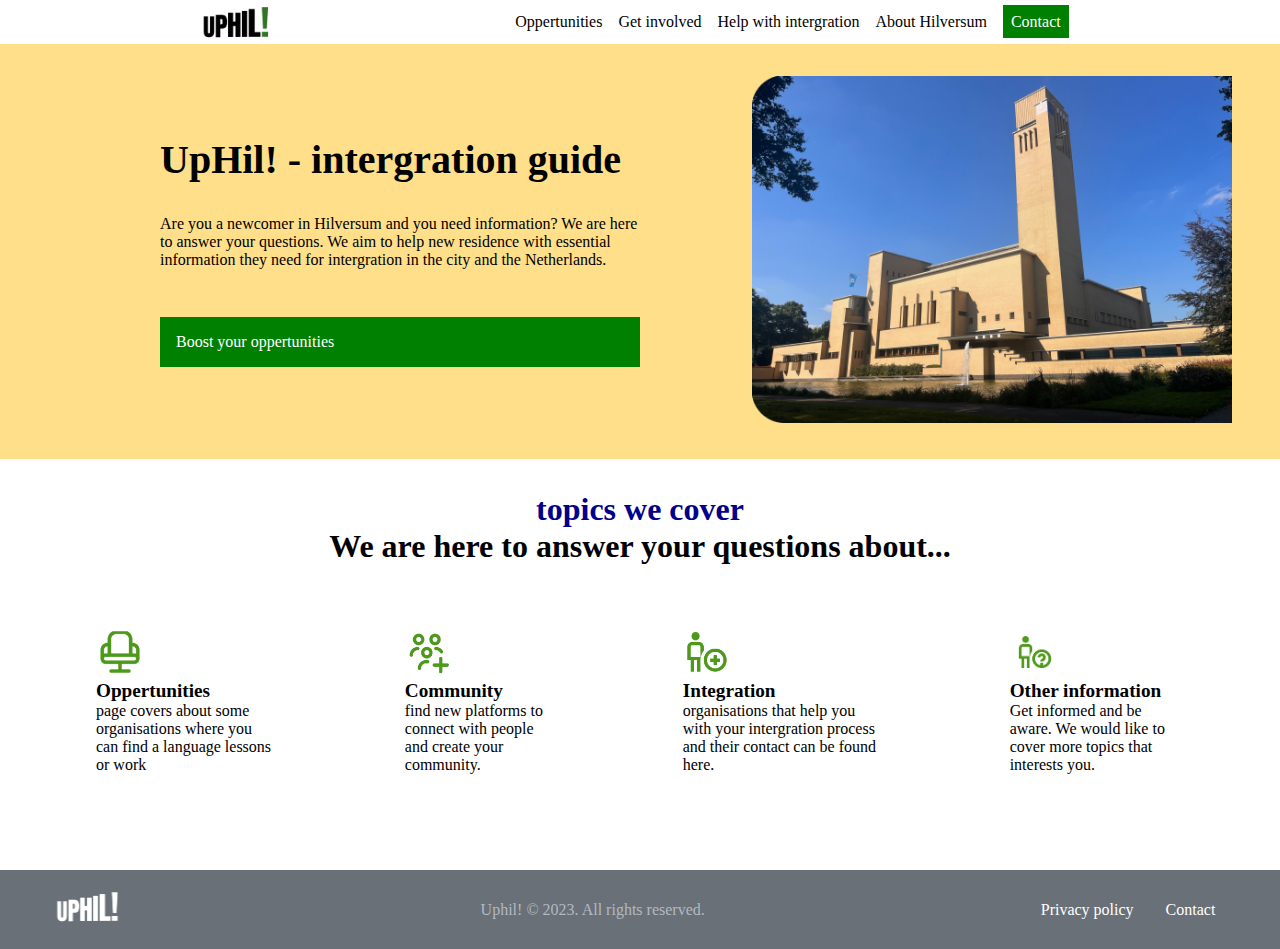
<file: Assignment4/index.html>
<!DOCTYPE html>
<html lang="en">
    <head>
        <meta charset="utf-8">
        <meta name="keywords" content=""/>
        <meta name="description" content=""/>
        <meta name="author" content="Tim"/>
        <link rel="stylesheet"
              type="text/css"
              href="css/stylesheet.css"
              />
        <title>Uphil</title>
    </head>
    <body>
        <header>
                        <img src="img/uphil_logo.png" title="Uphil logo" alt="Uphil logo in black and green text"/>
            <nav>
                <ul>
                    <li>
                        <a href="oppertunities.html">Oppertunities</a>
                    </li>
                    <li>
                        <a href="getinvolved.html">Get involved</a>
                    </li>
                    <li>
                        <a href="help.hmtl">Help with intergration</a>
                    </li>
                    <li>
                        <a href="about.html">About Hilversum</a>
                    </li>
                    <li>
                        <a href="contact.html">Contact</a>
                    </li>
                </ul>
            </nav>
        </header>

        <main>
            <section id="hero">
                <article>
                    <h1>UpHil&#33; &#45; intergration guide</h1>
                    <p>
                        Are you a newcomer in Hilversum and you need information&#63;
                        We are here to answer your questions. We aim to help new residence with essential 
                        information they need for intergration in the city and the Netherlands.
                    </p>
                    <footer>Boost your oppertunities</footer>
                </article>
                <aside>
                    <img src="img/uphil_building.png" title="building uphil" alt="uphil building with blue sky in background"/>
                </aside>
            </section>

                <section id="topics">
                    <h1>topics we cover</h1>
                    <h2>We are here to answer your questions about...</h2>
                <ul>
                    <li>
                        <img src="img/icons/oppertunities.png" title="Oppertunities" alt="icon of green chair"/>
                        <h1>Oppertunities</h1>
                        <p>
                            page covers about some organisations where you can find a language lessons or work
                        </p>
                    </li>
                    <li>
                        <img src="img/icons/community.png" title="community" alt="icon of community in green"/>
                        <h1>Community</h1>
                        <p>
                            find new platforms to connect with people and create your community.
                        </p>
                    </li>
                    <li>
                        <img src="img/icons/integration.png" title="Integration" alt="icon of people intergration in green"/>
                        <h1>Integration</h1>
                        <p>
                            organisations that help you with your intergration process and their contact can be found here.
                        </p>
                    </li>
                    <li>
                        <img src="img/icons/other_information.png" title="other information" alt="icon of other information"/>
                        <h1>Other information</h1>
                        <p>
                            Get informed and be aware. 
                            We would like to cover more topics that interests you.
                        </p>
                    </li>
                </ul>
            </section>
        </main>

        <footer>
            <ul>
                <li>
                    <img src="img/uphil_logo_gr.png" title="Uphil logo white" alt="Uphil logo white in text"/>
                </li>
                <li>
                    <p>
                        Uphil&#33; &copy; 2023. All rights reserved.
                    </p>
                </li>
                <li>
                    <a href="Privacy.html">Privacy policy</a>
                </li>
                <li>
                    <a href="contact.html">Contact</a>
                </li>
            </ul>
        </footer>
    </body>
</html>
</file>
<file: Assignment4/css/stylesheet.css>
* {
      margin: 0;
      padding: 0;
      box-sizing: border-box;
}

header {
    display: flex;
    justify-content: center;
    align-items: center;
}

header > img {
    width: 5em;
    margin-right: 15em;
}

nav > ul {
    display: flex;
    list-style: none;
}

nav > ul > li {
    margin-right: 1em;
}

nav > ul > li:last-child > a {
    background-color: green;
    color: white;
    padding: 0.5em;

} 

nav > ul > li > a {
    text-decoration: none;
    color: black;
} 


#hero {
    background-color: #ffdf8a;
    display: flex;
    justify-content: center;
    align-items: center;
    padding: 2em 0em;
}

#hero > article {
    width: 30em;
    margin:0em 7em;
}
#hero > article > h1 {
    font-size: 2.5em;
} 

#hero > article p {
    margin: 2em 0em 3em 0em;
} 

#hero > article > footer {
    background-color: green;
    color: white;
    padding: 1em;
}

#hero > aside > img {
    width: 30em;
}

#topics {
    margin: 2em;
}

#topics > h1 {
    color: darkblue;
    text-align: center;
}

#topics > h2 {
    text-align: center;
    font-size: 2em;
}

#topics > ul {
    display: flex;
    justify-content: center;
    align-items: center;
    list-style: none;
}

#topics > ul > li {
    margin: 4em;
}

#topics > ul > li > h1 {
    font-size: 1.2em;
}

#topics > ul > li > img {
    width: 3em;
}

footer > ul {
    background-color: #697077;
    color: #b2b9c1;
    display: flex;
    justify-content: center;
    align-items: center;
    padding: 1em 0em;
    list-style: none;
}

footer > ul > li > p {
    margin-right: 20em;
}

footer a {
    margin: 1em;
    color: white;
    text-decoration: none;
}

footer img {
    width: 5em;
    margin-right: 22em;
}
</file>
